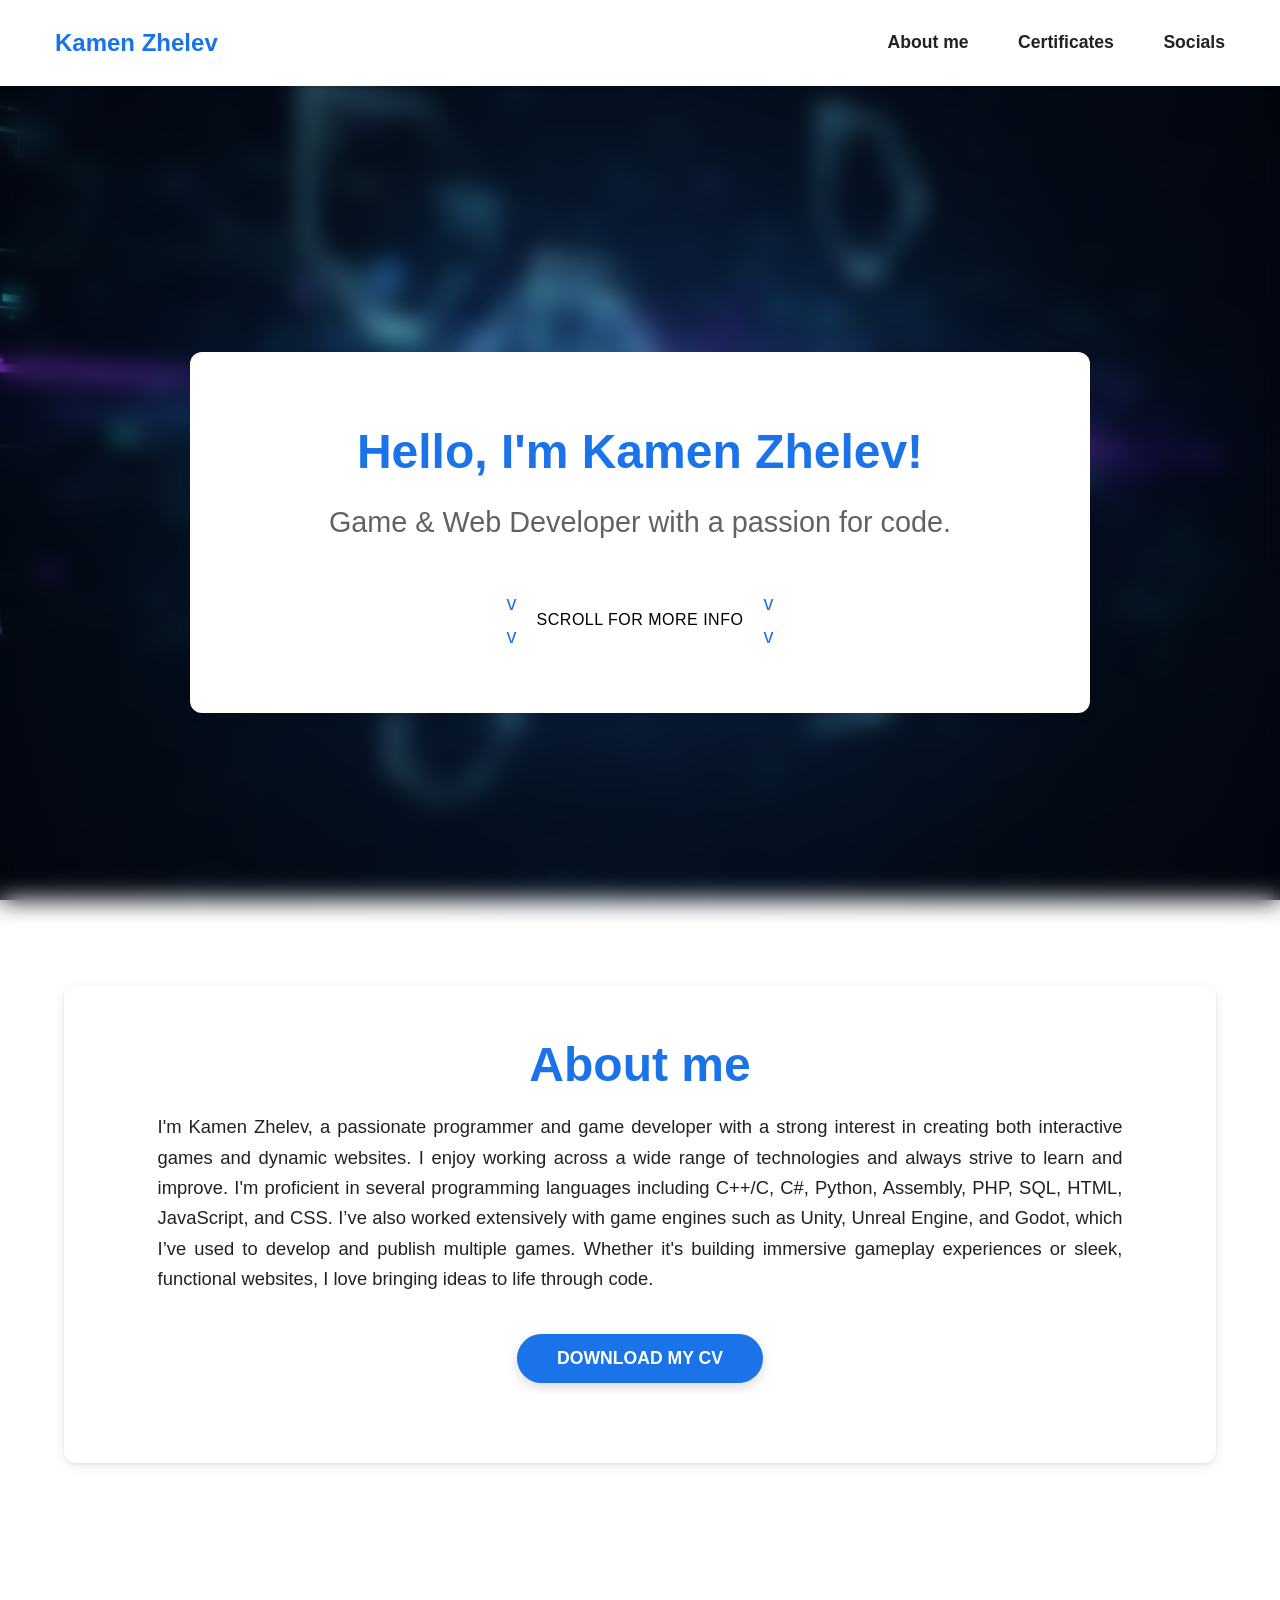
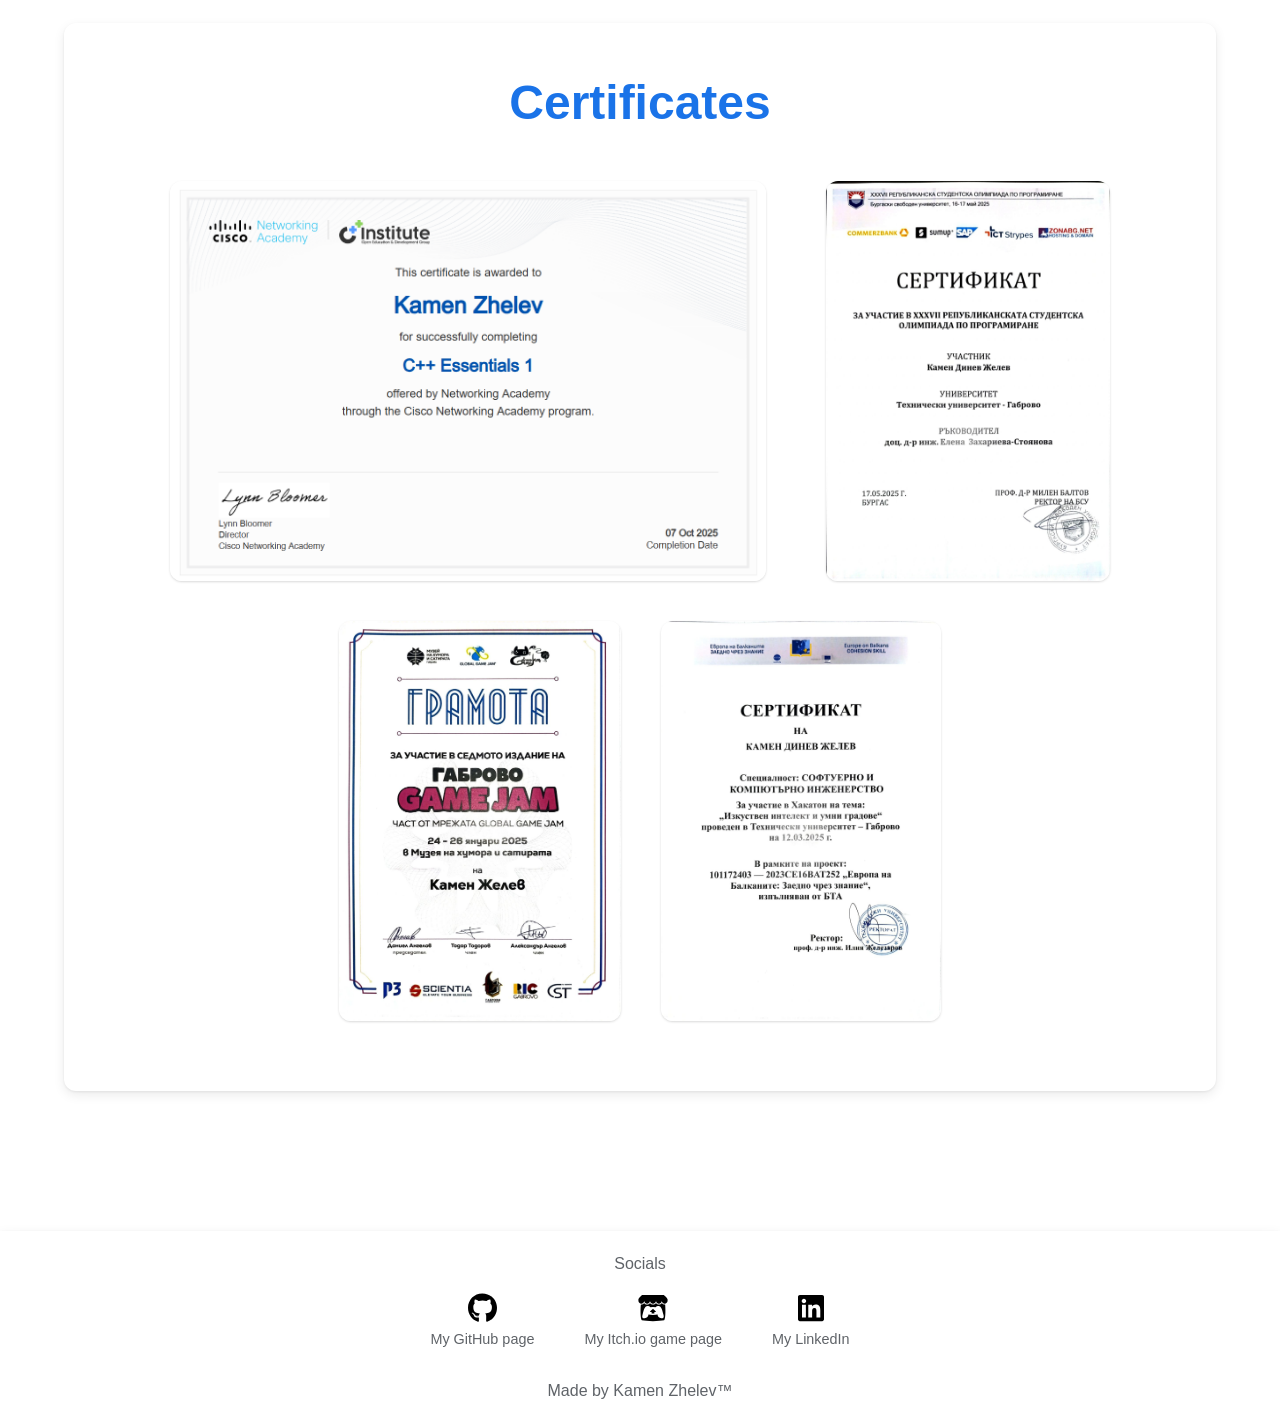
<file: index.html>
<!DOCTYPE html>
<html lang="en">
<head>
    <title>My Portfolio</title>

    <meta charset="UTF-8"> 
    <meta name="viewport" content="width=device-width, initial-scale=1.0">
    <meta http-equiv="X-UA-Compatible" content="ie=edge">

    <meta property="og:title" content="My Portfolio" />
    <meta property="og:description" content="Game & Web Developer portfolio showcasing projects and certificates." />
    <meta property="og:type" content="website" />
    <meta property="og:url" content="burkana.github.io/My-portfolio/" />
    <meta property="og:image" content="Icons/logo.ico" />


    <link rel="stylesheet" href="style.css">
    <link rel="icon" type="image/icon" href="Icons/logo.ico">

    <script src="navmobile.js"></script>

</head>


<body>
    <div class="portfolio">
        <header>
            <a href="index.html"><h2>Kamen Zhelev</h2></a>

            <nav class="nav-scroll">
                <a href="#aboutme">About me</a>
                <a href="#certificates">Certificates</a>
                <a href="#footer">Socials</a>
            </nav>

            <button class="hamburger-menu" aria-label="Toggle navigation" aria-expanded="false">
                <span class="bar"></span>
                <span class="bar"></span>
                <span class="bar"></span>
            </button>

            <nav class="mobile-nav" aria-hidden="true">
                <a href="#aboutme">About me</a>
                <a href="#certificates">Certificates</a>
                <a href="#footer">Socials</a>
            </nav>
        </header>
        
        <div style="height: 100px;"></div>
        <div class="welcometxt">

            <div class="welcomeform">
                
                <div>
                <h1>Hello, I'm Kamen Zhelev!</h1> 
                <h2>Game & Web Developer with a passion for code.</h2>
                </div>           

                <div class="scroll-indicator">
                    <div class="arrows left-arrows">
                        <span>v</span>
                        <span>v</span>
                    </div>

                    <span class="scroll-text">Scroll for more info</span>

                    <div class="arrows right-arrows">
                        <span>v</span>
                        <span>v</span>
                    </div>

                </div>
            </div>
         </div> 
        
        <div id="aboutme" style="height: 80px;"></div>
            <div class="aboutme">

                <div class="aboutform">
                    <h1>About me</h1>
                    <p> I'm Kamen Zhelev, a passionate programmer and game developer with a strong interest in creating both interactive games and dynamic websites. 
                    I enjoy working across a wide range of technologies and always strive to learn and improve.
                    I'm proficient in several programming languages including C++/C, C#, Python, Assembly, PHP, SQL, HTML, JavaScript, and CSS.
                    I’ve also worked extensively with game engines such as Unity, Unreal Engine, and Godot, which I’ve used to develop and publish multiple games.
                    Whether it's building immersive gameplay experiences or sleek, functional websites, I love bringing ideas to life through code.</p>
              

                    <div class="download-wrapper">
                    <a href="Icons/pdf/KamenENG.pdf" download>
                        <button class="download-cv" aria-label="Download my CV">Download my CV</button>
                    </a>
                    </div>
                </div>
        
            </div>

        <div id="certificates" style="height: 80px;"></div>
            <div class="certificates">
            
                <div class="certificatesform">
                    <h1>Certificates</h1> 
                      

                
                    <div class="Cimages">
                        <img src="Icons/ciscoc++.png" alt="C++" loading="lazy"> <br>
                        <img src="Icons/bcpc.jpeg" alt="bcpc certificate" loading="lazy">
                        <img src="Icons/gamejam2025.jpeg" alt="gamejam2025 certificate" loading="lazy">
                        <img src="Icons/hackaton.jpeg" alt="hackaton certificate" loading="lazy">
                    </div>

                </div>

            </div> 

        <div style="height: 50px;"></div>
            <footer id="footer">

                <div class="footertxt">
                    <p>Socials</p>
                </div>

                <div class="footerlinks">
                    <a href="https://github.com/Burkana"><img src="Icons/github.svg"><p>My GitHub page</p></a>
                    <a href="https://burkanaoriginal.itch.io/"><img src="Icons/itchio.svg"><p>My Itch.io game page</p></a>
                    <a href="https://www.linkedin.com/in/kamen-zhelev-0611902bb/"><img src="Icons/linkedin.svg"><p>My LinkedIn</p></a>
                </div>  
                
                <div class="footertxt">
                    <p>Made by Kamen Zhelev&#8482;</p>
                </div>

            </footer>

    </div>

</body>
</html>
</file>
<file: style.css>
*, *::before, *::after {
    box-sizing: border-box;
}

:root {
    --color-primary: #1a73e8;
    --color-secondary: #00bcd4;
    --color-text-dark: #202124;
    --color-text-light: #5f6368;
    --color-background-white: #ffffff;
    --color-shadow-light: rgba(0, 0, 0, 0.08);
    --color-shadow-deep: rgba(0, 0, 0, 0.15);
    
    --shadow-small: 0 1px 3px var(--color-shadow-light), 0 1px 2px var(--color-shadow-light);
    --shadow-medium: 0 4px 12px var(--color-shadow-light), 0 1px 3px var(--color-shadow-light);
    --shadow-large: 0 10px 30px var(--color-shadow-deep);
    
    --border-radius-base: 12px;
}

*{
    margin: 0;
    padding: 0;
    border: 0;
}


body{
    font-family: -apple-system, BlinkMacSystemFont, "Segoe UI", Roboto, "Helvetica Neue", Arial, sans-serif, "Clarkson"; 
    font-style: normal;
    font-size: 16px;
    line-height: 1.65;
    color: var(--color-text-dark);
    
    background-image: url('Icons/TechBG.png');
    background-size: cover;
    background-attachment: fixed;
    background-position: center;
    
    background-color: rgba(255, 255, 255, 0.75); 
    -webkit-backdrop-filter: blur(12px);
    backdrop-filter: blur(12px);
}

h1{
    text-align: center;
    font-size: 3rem;
    font-weight: 800;
    color: var(--color-primary);
    margin-bottom: 0.5rem;
}

h2{
    text-align: center;
    font-size: 1.8rem;
    font-weight: 400;
    color: var(--color-text-light);
}

header{
    display: flex;
    flex-direction: row;
    justify-content: space-between;
    align-items: center;
    background-color: var(--color-background-white);
    flex-wrap: wrap;
    position: fixed;
    top: 0;
    width: 100%;
    box-shadow: var(--shadow-small); 
    padding: 15px 40px;
    z-index: 1000;
}

header a{
    text-decoration: none;
    color: var(--color-text-dark);
    font-size: 1.1rem;
    font-weight: 600;
    padding: 8px 15px;
    margin-right: 15px;
    transition: color 0.3s ease;
}

header a:last-child {
    margin-right: 0;
}

header h2 {
    font-size: 1.5rem;
    font-weight: 700;
    color: var(--color-primary);
    margin-right: auto;
    text-align: left;
}

header nav a:hover {
    color: var(--color-primary);
}

header nav a::after {
    background: var(--color-primary);
    height: 3px;
    bottom: -6px;
}


.welcometxt{
    min-height: 85vh;
    width: auto;
    padding-top: 100px;
    display: flex;
    flex-direction: column;
    justify-content: center;
    align-items: center;
}

.welcomeform{
    width: 90%;
    max-width: 900px;
    height: auto;
    padding: 60px 20px;
    text-align: center;
    display: flex;
    justify-content: center;
    flex-direction: column;
    border-radius: var(--border-radius-base);
    box-shadow: var(--shadow-medium);
    background-color: var(--color-background-white);
}

.scroll-indicator {
    margin-top: 40px;
    gap: 20px;
    color: var(--color-text-light);
    display: flex;
    align-items: center;
    justify-content: center;
}

.arrows {
    display: flex;
    flex-direction: column;
    font-size: 20px;
    color: black;
    user-select: none;
}

.scroll-text {
    font-size: 1rem;
    font-weight: 500;
    letter-spacing: 0.5px;
    text-transform: uppercase;
    color: black;
    user-select: none;
}
.arrows span {
    color: var(--color-primary);
    display: block;
    animation: upDown 1.5s ease-in-out infinite;
}

@keyframes upDown {
  0%, 100% {
    transform: translateY(0);
  }
  50% {
    transform: translateY(-8px);
  }
}


.aboutme{
    display: flex;
    justify-content: center;
    padding: 40px 0;
}
.aboutme p{
    padding: 0 5%;
    font-size: 1.15rem;
    color: var(--color-text-dark);
    text-align: justify;
    margin-bottom: 20px;
}
.aboutform{
    width: 90%;
    max-width: 1200px;
    height: auto;
    padding: 40px;
    border-radius: var(--border-radius-base);
    box-shadow: var(--shadow-medium);
    background: var(--color-background-white);
}

.download-wrapper {
    display: flex;
    justify-content: center;
    margin: 40px auto;
}

.download-wrapper a {
    text-decoration: none;
}

.download-cv {
    background-color: var(--color-primary);
    color: #fff;
    padding: 14px 40px;
    border: none;
    border-radius: 50px;
    font-weight: 600;
    font-size: 1.1rem;
    cursor: pointer;
    box-shadow: 0 4px 12px rgba(0, 0, 0, 0.15);
    transition: background 0.3s ease, box-shadow 0.3s ease, transform 0.25s ease;
    text-transform: uppercase;
}

.download-cv:hover {
    background-color: #1565c0;
    box-shadow: var(--shadow-large);
    transform: translateY(-4px);
}

.download-cv:focus-visible {
    outline: 3px solid var(--color-primary);
    outline-offset: 6px;
}


.certificates{
    padding: 40px 0;
}

.certificatesform{
    width: 90%;
    max-width: 1200px;
    margin: 0 auto;
    border-radius: var(--border-radius-base);
    box-shadow: var(--shadow-medium);
    padding: 40px 20px;
    background: var(--color-background-white);
}

.Cimages{
    display: flex;
    justify-content: center;
    flex-wrap: wrap;
    gap: 20px;
    padding: 20px 0;
}

.certificates img{
    height: 400px;
    max-width: 100%; 
    border-radius: var(--border-radius-base);
    box-shadow: var(--shadow-small); 
    object-fit: contain;
    transition: all 0.4s cubic-bezier(0.25, 0.8, 0.25, 1);
    margin: 10px;
}

.Cimages img:hover {
    transform: scale(1.03) translateY(-6px);
    box-shadow: var(--shadow-large);
}


footer{
    margin-top: 50px;
    padding: 20px 0 10px;
    background: var(--color-background-white);
    box-shadow: var(--shadow-medium);
    font-size: 1rem;
    color: var(--color-text-light);
    display: flex;
    flex-direction: column;
    text-align: center;
    flex-wrap: wrap;
}

.footertxt{
    margin-bottom: 10px;
}

.footerlinks{
    display: flex;
    justify-content: center;
    gap: 30px;
    padding-bottom: 20px;
}

.footerlinks a{
    display: flex;
    flex-direction: column;
    align-items: center;
    text-decoration: none;
    color: var(--color-text-light);
    font-size: 0.9rem;
    transition: color 0.3s ease, transform 0.3s ease, background 0.3s ease;
    padding: 6px 10px;
    border-radius: 6px;
}

.footerlinks a:hover {
    color: var(--color-primary);
    background: rgba(26, 115, 232, 0.05);
    transform: translateY(-3px);
}

footer img{
    height: 30px;
    width: auto;
    margin-bottom: 5px;
    transition: all 0.3s ease;
}


.hamburger-menu {
    display: none; 
    flex-direction: column;
    cursor: pointer;
    padding: 8px;
    z-index: 1001; 
    margin-right: 10px; 
    border: none; 
    background: transparent; 
    border-radius: 4px;
    transition: background 0.3s;
}

.hamburger-menu:hover {
    background-color: rgba(0, 0, 0, 0.05);
}

.hamburger-menu .bar {
    width: 25px;
    height: 3px;
    background-color: black; 
    margin: 3px 0;
    transition: 0.4s;
}

.mobile-nav {
    display: none; 
    flex-direction: column;
    position: fixed;
    top: 0;
    right: -250px; 
    width: 250px;
    height: 100%;
    background-color: white; 
    padding-top: 90px;
    box-shadow: -2px 0 5px rgba(0, 0, 0, 0.5);
    transition: right 0.3s ease-in-out;
    z-index: 999;
}

.mobile-nav.active {
    right: 0;
    display: flex;
}

.mobile-nav a {
    color: var(--color-text-dark); 
    text-decoration: none;
    padding: 15px 20px;
    border-bottom: 1px solid rgba(0, 0, 0, 0.05);
    text-align: left;
    transition: background-color 0.3s ease;
    position: relative;
    font-weight: 500;
}

.mobile-nav a:hover {
    background-color: rgba(26, 115, 232, 0.05);
    color: var(--color-primary);
}

.mobile-nav a::after {
    content: "";
    position: absolute;
    left: 0;
    bottom: -4px;
    width: 0;
    height: 2px;
    background: grey;
    transition: width 0.3s ease;
}

.hamburger-menu.active .bar:nth-child(1) {
    transform: rotate(-45deg) translate(-5px, 6px);
}

.hamburger-menu.active .bar:nth-child(2) {
    opacity: 0;
}

.hamburger-menu.active .bar:nth-child(3) {
    transform: rotate(45deg) translate(-5px, -6px);
}


@media (max-width: 1024px) {
    h1 { font-size: 2.5rem; }
    h2 { font-size: 1.5rem; }
    .aboutme p { font-size: 1.05rem; }
    .certificates img { height: 350px; }
}

@media (max-width: 768px) {
    .nav-scroll { display: none; }
    .hamburger-menu { display: flex; }
    header { padding: 10px 20px; }
    h1 { font-size: 2rem; }
    h2 { font-size: 1.2rem; }
    .certificates img { height: 300px; margin: 5px; }
    .Cimages { flex-direction: column; align-items: center; }
    .welcomeform, .aboutform, .certificatesform { padding: 25px 15px; }
    .download-cv { width: 100%; font-size: 1rem; padding: 12px 20px; }
    .welcometxt { min-height: 60vh; }
    .footerlinks { flex-wrap: wrap; gap: 15px; }
    .footerlinks a { width: 45%; }
}
</file>
